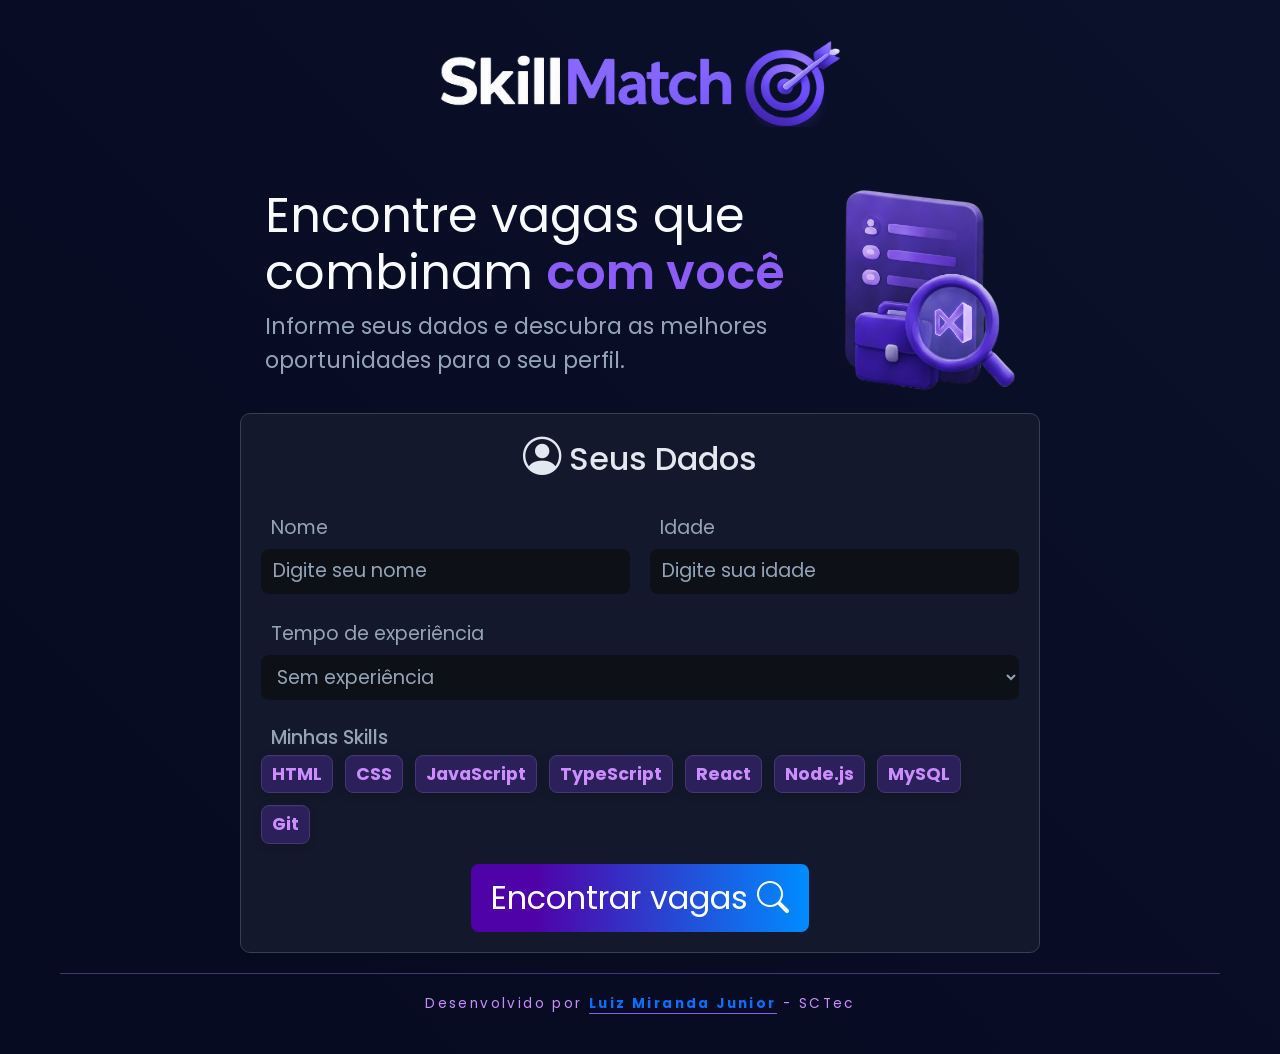
<file: index.html>
<!DOCTYPE html>
<html lang="pt-BR">

<head>
    <meta charset="UTF-8">
    <meta name="viewport" content="width=device-width, initial-scale=1.0">
    <meta name="description"
        content="Encontre vagas compatíveis com suas habilidades. O SkillMatch compara seu perfil com oportunidades disponíveis de forma simples e inteligente.">

    <title>Skill Match</title>

    <link href="https://cdn.jsdelivr.net/npm/bootstrap@5.3.8/dist/css/bootstrap.min.css" rel="stylesheet"
        integrity="sha384-sRIl4kxILFvY47J16cr9ZwB07vP4J8+LH7qKQnuqkuIAvNWLzeN8tE5YBujZqJLB" crossorigin="anonymous">

    <link rel="stylesheet" href="https://cdn.jsdelivr.net/npm/bootstrap-icons@1.13.1/font/bootstrap-icons.min.css">

    <link rel="stylesheet" href="https://www.w3schools.com/w3css/5/w3.css">

    <link rel="stylesheet" href="../assets/styles/styles.css">

    <link rel="preconnect" href="https://fonts.googleapis.com">

    <link rel="preconnect" href="https://fonts.gstatic.com" crossorigin>

    <link
        href="https://fonts.googleapis.com/css2?family=Poppins:ital,wght@0,100;0,200;0,300;0,400;0,500;0,600;0,700;0,800;0,900;1,100;1,200;1,300;1,400;1,500;1,600;1,700;1,800;1,900&display=swap"
        rel="stylesheet">
</head>

<body>

    <div class="body-container">

        <header>
            <nav class="menu" aria-label="Menu principal">
                <img src="./assets/imgs/logo-escuro.png" class="logo" alt="Logo do SkillMatch">
            </nav>
        </header>


        <main class="main-content">

            <section class="hero" aria-labelledby="titulo-principal">
                <div class="hero-titulos">
                    <div class="hero-mensagem">
                        <h1 id="titulo-principal" class="hero-titulo">
                            Encontre vagas que combinam <span class="span-txt">com você</span>
                        </h1>
                        <p class="hero-texto">
                            Informe seus dados e descubra as melhores oportunidades para o seu perfil.
                        </p>
                    </div>

                    <img src="./assets/imgs/hero-img.png" alt="Ilustração representando busca por oportunidades"
                        class="hero-img">
                </div>
            </section>

            <!-- FORMULÁRIO -->

            <section class="section-form" aria-labelledby="titulo-form">

                <form id="form-dados" action="form" method="post" class="formulario">

                    <h2 id="titulo-form" class="form-titulo">
                        <i class="bi bi-person-circle icon-title" aria-hidden="true"></i>
                        Seus Dados
                    </h2>


                    <div class="form-dados">
                        <div class="form">
                            <label for="nome" class="txt-label">Nome</label>
                            <input type="text" placeholder="Digite seu nome" id="nome" name="nome" autocomplete="name"
                                required>
                        </div>

                        <div class="form">
                            <label for="idade" class="txt-label">Idade</label>
                            <input type="number" placeholder="Digite sua idade" id="idade" name="idade"
                                class="input-number" required>
                        </div>
                    </div>

                    <div class="form">
                        <label for="experiencia" class="txt-label">
                            Tempo de experiência
                        </label>

                        <select name="experiencia" id="experiencia" required>

                            <option value="sem-experiencia">Sem experiência</option>

                            <option value="1-2-anos">1-2 anos</option>

                            <option value="3-5-anos">3-5 anos </option>

                            <option value="+5-anos">+5 anos </option>
                        </select>
                    </div>

                    <div class="lista-habilidades">
                        <h3 class="txt-label"> Minhas Skills </h3>
                        <div id="tags-habilidades" class="tags-habilidades" role="group"
                            aria-label="Lista de habilidades disponíveis">
                            <!-- BASE PARA ESCREVER COM O JAVASCRIPT -->
                        </div>
                    </div>
                    <p class="selecioneHabilidade" id="selecioneHabilidade" role="alert" aria-live="polite">
                        Selecione pelo menos uma skill!
                    </p>
                    <button type="submit" id="btn-id" class="btn btn-form btn-primary btn-lg btn-block"
                        aria-label="Encontrar vagas compatíveis">
                        Encontrar vagas
                        <i class="bi bi-search" aria-hidden="true"></i>
                    </button>
                </form>
            </section>

            <!-- VAGA DESTAQUE -->

            <section id="section-destaque" class="container-vagas hidden" aria-labelledby="titulo-destaque">
                <div class="vagas-titulos" id="vagas-titulos-destaque">
                    <h2 id="titulo-destaque">
                        <i class="bi bi-stars icon-title" aria-hidden="true"></i>
                        Destaque
                    </h2>
                    <p class="vagas-texto">
                        Vaga que mais combina com você.
                    </p>
                </div>
                <div class="container-job" id="destaque-job" aria-live="polite">
                </div>
            </section>

            <!-- RESULTADO VAGAS -->

            <section id="section-vagas" class="container-vagas hidden" aria-labelledby="titulo-vagas">
                <div class="vagas-titulos" id="vagas-titulos">
                    <h2 id="titulo-vagas">
                        <i class="bi bi-stars icon-title" aria-hidden="true"></i>
                        Vagas para você
                    </h2>
                    <p class="vagas-texto">
                        Todas as vagas baseadas no seu perfil
                    </p>
                </div>
                <div class="container-job" id="container-job" aria-live="polite">
                </div>
                <div class="container-btn">
                    <button id="btn-mais" class="btn-mais" type="button" onclick="mostrarMais()"
                        aria-label="Mostrar mais vagas">
                        Mostrar Mais
                    </button>
                </div>
            </section>
        </main>
        <footer class="rodape">
            <span class="rodape-txt">
                Desenvolvido por
                <a href="https://github.com/LuizMirandaJr" class="link-rodape" target="_blank"
                    rel="noopener noreferrer">
                    Luiz Miranda Junior</a> - SCTec</span>
        </footer>
    </div>

    <!-- SCRIPT BOOTSTRAP -->
    <script src="https://cdn.jsdelivr.net/npm/bootstrap@5.3.8/dist/js/bootstrap.bundle.min.js"
        integrity="sha384-FKyoEForCGlyvwx9Hj09JcYn3nv7wiPVlz7YYwJrWVcXK/BmnVDxM+D2scQbITxI" crossorigin="anonymous">
        </script>
    <script type="module" src="./assets/scripts/main.js"></script>


</body>

</html>
</file>
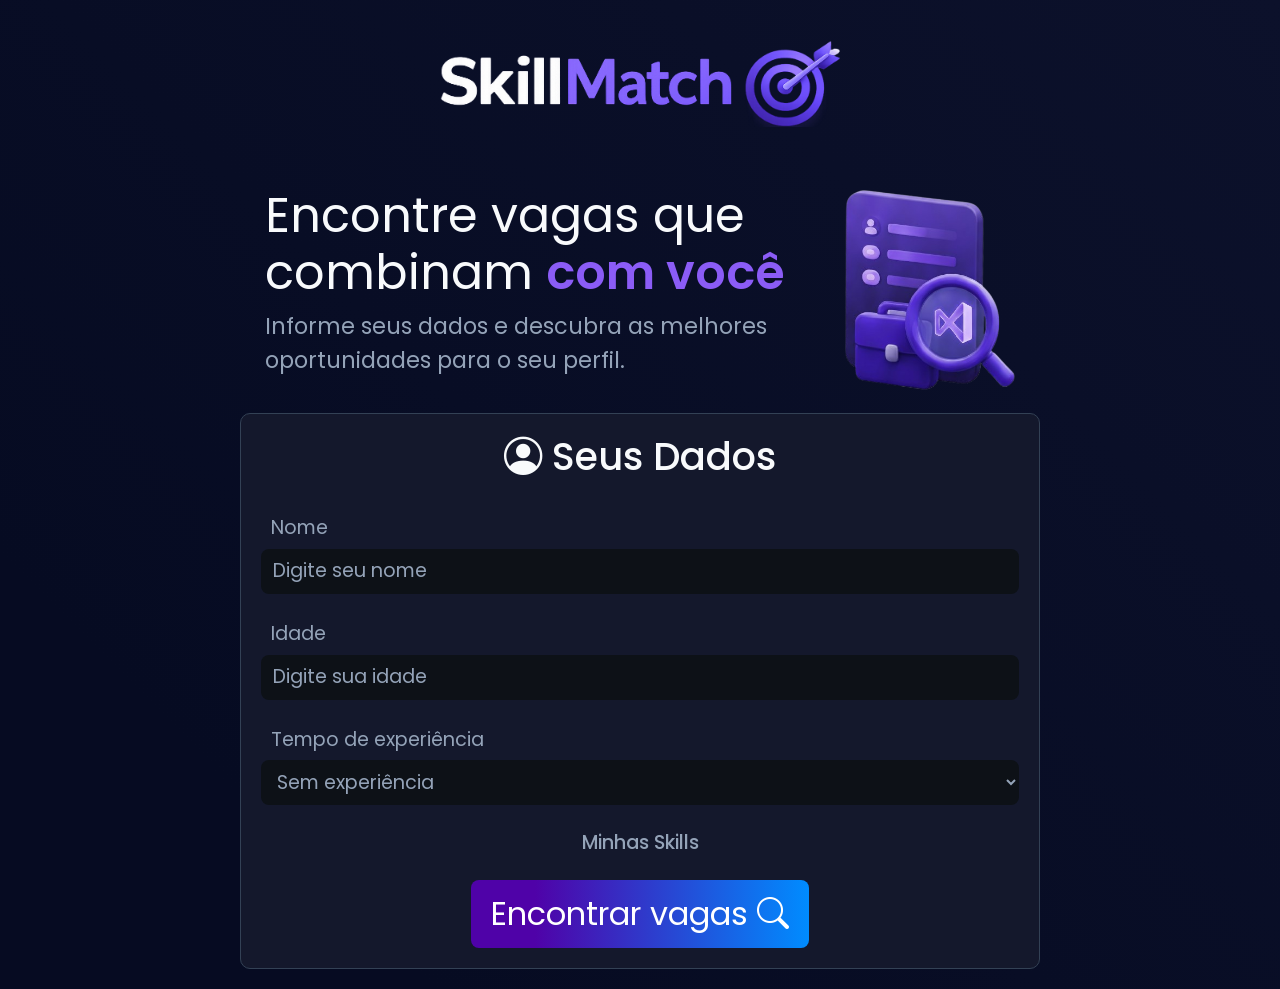
<file: pages/index.html>
<!DOCTYPE html>
<html lang="pt-BR">

<head>
    <meta charset="UTF-8">
    <meta name="viewport" content="width=device-width, initial-scale=1.0">
    <title>Skill Match</title>
    <link href="https://cdn.jsdelivr.net/npm/bootstrap@5.3.8/dist/css/bootstrap.min.css" rel="stylesheet"
        integrity="sha384-sRIl4kxILFvY47J16cr9ZwB07vP4J8+LH7qKQnuqkuIAvNWLzeN8tE5YBujZqJLB" crossorigin="anonymous">
    <link rel="stylesheet" href="https://cdn.jsdelivr.net/npm/bootstrap-icons@1.13.1/font/bootstrap-icons.min.css">
    <link rel="stylesheet" href="https://www.w3schools.com/w3css/5/w3.css">
    <link rel="stylesheet" href="../assets/styles/styles.css">
    <link rel="preconnect" href="https://fonts.googleapis.com">
    <link rel="preconnect" href="https://fonts.gstatic.com" crossorigin>
    <link
        href="https://fonts.googleapis.com/css2?family=Poppins:ital,wght@0,100;0,200;0,300;0,400;0,500;0,600;0,700;0,800;0,900;1,100;1,200;1,300;1,400;1,500;1,600;1,700;1,800;1,900&display=swap"
        rel="stylesheet">
</head>

<body>
    <div class="body-container">
        <header>
            <nav class="menu">
                <img src="../assets/imgs/logo-escuro.png" class="logo" alt="logo skillmatch">
            </nav>
        </header>
        <main class="main-content">
            <section class="hero">
                <div class="hero-titulos">
                    <div class="hero-mensagem">
                        <h1 class="hero-titulo">Encontre vagas que combinam <span class="span-txt">com você</span></h1>
                        <p class="hero-texto">Informe seus dados e descubra as melhores oportunidades para o seu perfil.
                        </p>
                    </div>
                    <img src="../assets/imgs/hero-img.png" alt="icone para skillmatch" class="hero-img">
                </div>
            </section>
            <!-- FORMULÁRIO -->
            <section class="section-form">
                <form id="form-dados" action="form" class="formulario">
                    <h2 id="titulo-h2" class="form-titulo"><i class="bi bi-person-circle icon-title"></i> Seus Dados
                    </h2>
                    <div class="form">
                        <label for="nome" class="txt-label">Nome</label>
                        <input type="text" placeholder="Digite seu nome" id="nome" required>
                    </div>
                    <div class="form">
                        <label for="idade" class="txt-label">Idade</label>
                        <input type="number" placeholder="Digite sua idade" id="idade" class="input-number" required>
                    </div>
                    <div class="form">
                        <label for="experiencia" class="txt-label">Tempo de experiência</label>
                        <select name="experiencia" id="experiencia" required>
                            <option value="sem-experiencia">Sem experiência</option>
                            <option value="1-2-anos">1-2 anos</option>
                            <option value="3-5-anos">3-5 anos</option>
                            <option value="+5-anos">+5 anos</option>
                        </select>
                    </div>

                    <div class="lista-habilidades">
                        <h3 class="txt-label">Minhas Skills</h3>
                        <div id="tags-habilidades" class="tags-habilidades">
                            <!-- BASE PARA ESCREVER COM O JAVASCRIPT -->
                            <!-- <label class="checkbox-habilidade texto-habilidade">
                            <input type="checkbox" name="habilidades" value="habilidade">
                            <span>CSS</span>
                        </label> -->
                        </div>
                    </div>
                    <p class="selecioneHabilidade" id="selecioneHabilidade">Selecione pelo menos uma skill!</p>

                    <button type="submit" id="btn-id" class="btn btn-form btn-primary btn-lg btn-block">Encontrar vagas
                        <i class="bi bi-search"></i></button>
                </form>
            </section>

            <!-- VAGA DESTAQUE -->
            <section id="section-destaque" class="container-vagas hidden">
                <div class="vagas-titulos" id="vagas-titulos">
                    <h2 id="titulo-h2"><i class="bi bi-stars icon-title"></i> Destaque</h2>
                    <p class="vagas-texto">Vaga que mais combina com você.</p>
                </div>
                <div class="container-job" id="destaque-job">
                </div>
            </section>
            <!-- RESULTADO VAGAS -->
            <section id="section-vagas" class="container-vagas hidden">
                <div class="vagas-titulos" id="vagas-titulos">
                    <h2 id="titulo-h2"><i class="bi bi-stars icon-title"></i> Vagas para você</h2>
                    <p class="vagas-texto">Todas as vagas baseadas no seu perfil</p>
                </div>
                <div class="container-job" id="container-job">
                </div>
                <div class="container-btn">
                    <button id="btn-mais" class="btn-mais" onclick="mostrarMais()">Mostrar Mais</button>
                </div>
            </section>
        </main>
    </div>
    <script src="https://cdn.jsdelivr.net/npm/bootstrap@5.3.8/dist/js/bootstrap.bundle.min.js"
        integrity="sha384-FKyoEForCGlyvwx9Hj09JcYn3nv7wiPVlz7YYwJrWVcXK/BmnVDxM+D2scQbITxI"
        crossorigin="anonymous"></script>
    <script src="../assets/scripts/main.js"></script>
</body>

</html>
</file>
<file: assets/styles/styles.css>
* {
    margin: 0;
    padding: 0;
    box-sizing: border-box;
}

:root {
    /* Paleta Principal */
    --primaria: #6D4AFF;
    --secundaria: #8B5CF6;


    /* Layout Claro */
    --bg-claro: #F6F8FC;
    --bg-card-claro: #FFFFFF;
    --title-claro: #1E293B;
    --txt-prin-claro: #334155;
    --txt-sec-claro: #64748B;

    /* Layout Escuro */

    --bg-escuro: #0D1117;
    --bg-card-escuro: #14182C;
    --title-esc: #F8FAFC;
    --txt-prin-esc: #E2E8F0;
    --txt-sec-esc: #94A3B8;
    --tag: #2c205a;
    --tag-borda: #443677;
    --tag-txt: #cb8dff;
    --card-bg-esc: #161D2E;


    /* Gradientes */
    --gradiente-bg-escuro: linear-gradient(45deg, rgb(6, 11, 34) 19%, rgb(12, 17, 43) 100%);
    --gradiente-bg-destaque: linear-gradient(45deg, #251c3b 19%, #2a0b5c 100%);
    --gradiente-roxo: linear-gradient(90deg, rgb(67, 19, 126) 19%, rgb(91, 39, 151) 100%);
    --gradiente-verde: linear-gradient(90deg, rgb(3, 58, 20) 19%, rgb(5, 92, 2) 100%);
    --gradiente-laranja: linear-gradient(90deg, rgb(122, 68, 5) 19%, rgb(156, 95, 24) 100%);
    --gradiente-vermelho: linear-gradient(90deg, rgb(126, 0, 0) 19%, rgb(167, 24, 24) 100%);


    /* Bordas */

    --borda-card: 1px solid var(--txt-prin-claro);
}

body {
    font-family: "Poppins", sans-serif;
    font-size: 16px;
    background: var(--gradiente-bg-escuro);
}

.body-container {
    width: 100%;
    min-height: 100vh;
    padding: 20px;
    display: flex;
    flex-direction: column;
    flex-wrap: wrap;
    align-items: center;
    justify-content: center;
    gap: 20px;
}

/* MENU NAVEGAÇÃO --- JA DEIXEI PREPARADO PARA FUTURAS ATUALIZAÇÕES */

nav {
    display: flex;
    flex-wrap: wrap;
    align-items: center;
    justify-content: center;
}

nav img {
    width: 250px;
    margin: 20px 0;
}

/* TITULO E ICONE --- HERO */

.hero {
    padding: 20px 0;
}

.hero-img {
    height: 100px;
}

.hero-titulos {
    display: flex;
    align-items: center;
    justify-content: center;
    gap: 20px;
}

.hero-mensagem {
    width: 70%;
}

.hero-titulo {
    font-size: 1.4rem;
    font-weight: 400;
    color: var(--title-esc);
}

.span-txt {
    font-size: 1.4rem;
    font-weight: 600;
    color: var(--secundaria);
}

.hero-texto {
    font-size: 0.75rem;
    color: var(--txt-sec-esc);
}

/* FORMULÁRIO */

#titulo-h2 {
    font-size: 1.4rem;
    color: var(--title-esc);
    text-align: center;
}

.icon-title {
    font-size: 1.6rem;
}

.formulario {
    background-color: var(--bg-card-escuro);
    border: var(--borda-card);
    border-radius: 10px;
    padding: 20px 20px;
    color: var(--txt-prin-esc);
    display: flex;
    gap: 20px;
    flex-direction: column;
    align-items: center;
    justify-content: center;
}

.form-dados {
    display: flex;
    flex-direction: column;
    width: 100%;
    gap: 20px;
}

.form {
    display: flex;
    flex-direction: column;
    width: 100%;
    color: var(--txt-sec-esc);
}

.form input,
.form select,
.form option {
    padding: 8px 12px;
    border-radius: 8px;
    width: 100%;
    border: none;
    outline: none;
    transition: all 0.2s;
    background: var(--bg-escuro);
    font-size: 1.125rem;
    color: var(--txt-sec-esc);
}


input[type="number"]::-webkit-outer-spin-button,
input[type="number"]::-webkit-inner-spin-button {
    -webkit-appearance: none;
    margin: 0;
}

input[type="number"] {
    -moz-appearance: textfield;
}


.input-salario {
    display: flex;
    align-items: center;
    justify-content: center;
    background: var(--bg-escuro);
    border-radius: 8px;
}

.reais {
    font-weight: 500;
    padding: 8px 20px;
    display: flex;
    align-items: center;
    justify-content: center;
    border-right: solid 1px var(--card-bg-esc);
}

.form input:focus,
.form select:focus,
.form option:focus {
    outline: solid 2px var(--secundaria);
    background: var(--tag);
}

.form input::placeholder {
    color: var(--txt-sec-esc);
}


.form-habilidades {
    display: flex;
    gap: 10px;
}

#input-habilidades {
    margin: 0;
}

.tags-habilidades {
    display: flex;
    flex-wrap: wrap;
    gap: 8px;
}

.checkbox-habilidade {
    background: var(--tag);
    color: var(--tag-txt);
    font-weight: bold;
    padding: 5px 10px;
    border: solid 1px var(--tag-borda);
    border-radius: 8px;
    box-shadow: inset 0 1px 1px rgba(255, 255, 255, .03), 0 2px 8px rgba(0, 0, 0, .18);
    cursor: pointer;
}

.checkbox-habilidade input {
    display: none;
}

.checkbox-habilidade:has(input:checked) {
    background: var(--secundaria);
    border: solid 1px var(--tag-txt);
    color: var(--tag);
}

.texto-habilidade {
    font-size: 0.85rem;
}

.selecioneHabilidade {
    position: absolute;
    display: flex;
    align-items: center;
    justify-content: center;
    color: var(--title-esc);
    background-color: transparent;
    padding: 4px 30px;
    border-radius: 10px;
    width: 100%;
    opacity: 0;
    overflow: hidden;
    transition: all .5s ease;
}

.icon-tag {
    font-size: 0.75rem;
}

.txt-label {
    font-family: "Poppins", sans-serif;
    color: var(--txt-sec-esc);
    font-size: 1.1rem;
    padding: 6px 10px;
    margin: 0;
}

.btn-form {
    background: linear-gradient(90deg, rgba(79, 2, 168, 1) 19%, rgba(0, 140, 255, 1) 100%);
    border: none;
    transition: transform 1s ease, filter .3s ease;
}

.btn-form:hover {
    filter: brightness(1.5);
    box-shadow: inset 0 1px 1px rgba(255, 255, 255, .03), 0 2px 8px rgba(0, 0, 0, .18);
}

.container-btn {
    padding: 20px 0;
}

.btn-mais {
    display: flex;
    align-items: center;
    justify-content: center;
    background: var(--title-claro);
    padding: 10px 20px;
    border: none;
    border-radius: 10px;
    color: var(--txt-sec-esc);
    transition: transform 1s ease, filter .3s ease;
}

.btn-mais:hover {
    filter: brightness(1.5);
    box-shadow: inset 0 1px 1px rgba(255, 255, 255, .03), 0 2px 8px rgba(0, 0, 0, .18);
}

/* CARDS DE VAGAS */

.card {
    display: flex;
    gap: 8px;
    flex-wrap: wrap;
    align-items: center;
    justify-content: center;
    min-width: 100%;
    padding: 14px;
    border-radius: 18px;
    max-height: 300px;
}


.container-vagas {
    width: 100%;
    display: flex;
    flex-direction: column;
    flex-wrap: wrap;
    align-items: center;
    justify-content: center;
}

.vagas-titulos {
    color: var(--title-esc);
    padding: 10px 0;
}

/* .destaque-job {
    width: 100%;
}
 */

.container-job {
    padding: 10px 0;
    display: flex;
    flex-wrap: wrap;
    align-items: center;
    justify-content: center;
    gap: 12px;
    width: 100%;
}

.container-card {
    background: var(--bg-card-escuro);
    border: 2px solid var(--gradiente-roxo);
    display: flex;
}

.container-destaque {
    padding: 10px 0;
    padding: 18px;
    border-radius: 18px;
    background: var(--gradiente-bg-destaque);
    border: 2px solid var(--gradiente-roxo);
}

.vagas-texto {
    text-align: center;
    color: var(--txt-sec-esc);
    font-size: 0.85rem;
    margin: 0
}


.job-card-sup {
    width: 100%;
    display: flex;
    align-items: center;
    justify-content: flex-start;
    gap: 20px;
}

.logo-vaga img {
    height: 70px;
    width: 70px;
}

.job-infos {
    display: flex;
    flex-direction: column;
    align-items: flex-start;
    justify-content: center;
    color: var(--txt-sec-esc);
}

.empresa {
    font-size: 0.9rem;
    text-align: left;
    margin: 0;
}

.cargo-vaga {
    font-size: 1.2rem;
    font-weight: 500;
    color: var(--title-esc);
    margin: 0;
}

.infos-contrato {
    display: flex;
    gap: 10px;
    margin-top: 4px;
    margin-bottom: 10px;
}

.tag-vaga {
    display: flex;
    flex-wrap: nowrap;
    font-size: 0.7rem;
    letter-spacing: 0.025rem;
    font-weight: 500;
    padding: 4px 6px;
    border-radius: 6px;
}

.bg-modelo {
    background: var(--gradiente-roxo);
    color: var(--tag-txt);
}

.bg-salario {
    background: var(--gradiente-verde);
    color: #7ffda7;
}

.bg-contrato {
    background: var(--gradiente-laranja);
    color: #ffd415;
}

.container-skills {
    display: flex;
    flex-direction: column;
    width: 100%;
    align-items: flex-start;
    justify-content: center;
    gap: 10px;
}

.skills-titulo {
    font-size: 0.85rem;
    font-weight: bold;
    color: var(--txt-sec-esc);
    margin: 0;
}

.skills-vaga {
    display: flex;
    flex-wrap: wrap;
    gap: 4px;
    font-size: 0.75rem;
    border-radius: 6px;
}

.tag-skill {
    padding: 2px 4px;
    border-radius: 4px;
}

.skill-ok {
    background: var(--gradiente-verde);
    color: #7ffda7;
}

.skill-falta {
    background: var(--gradiente-vermelho);
    color: #ff8989;
}

.compatibilidade {
    width: 100%;
    display: flex;
    flex-wrap: wrap;
    gap: 8px;
    margin-top: auto;
}

.barra {
    width: 100%;
    margin: 0;
}

.barra-bg {
    background-color: var(--bg-escuro);
}

.barra-cor {
    background: var(--gradiente-roxo);
    padding: 4px;
}

.barra-destaque {
    background: var(--gradiente-laranja);
    background-color: #85541b;
}

.barra-txt {
    color: #bb8be9;
    font-weight: 500;
    display: flex;
}

.destaque-txt {
    color: #ffeaa6;
    font-weight: 500;
}

.comp-texto {
    font-size: 0.85rem;
    color: var(--txt-sec-esc);
    margin: 0;
}

.hidden {
    display: none;
}


.form input:-webkit-autofill,
.form input:-webkit-autofill:hover,
.form input:-webkit-autofill:focus,
.form input:-webkit-autofill:active {
    -webkit-box-shadow: 0 0 0 1000px var(--bg-escuro) inset !important;
    -webkit-text-fill-color: var(--txt-sec-esc) !important;
    caret-color: var(--txt-sec-esc);
    transition: background-color 9999s ease-in-out 0s;
}

.rodape {
    display: flex;
    justify-content: center;
    width: 100%;
    border-top: solid 1px var(--tag-borda);
}

.rodape-txt {
    color: var(--tag-txt);
    padding: 20px 0;
    font-size: 0.85rem;
    letter-spacing: 0.15rem;
}

.link-rodape {
    text-decoration: none;
    font-weight: bold;
    border-bottom: solid 0.1px var(--secundaria);
}

/* --------- RESPONSIVIDADE --------- */

@media (min-width: 768px) {

    .body-container {
        flex-direction: column;
        max-width: 1200px;
        margin: auto;
    }

    /* LOGO - NAV MENU */
    .menu img {
        width: 400px;
    }

    /* HERO */

    .hero-img {
        height: 200px;
    }

    .hero-mensagem {
        width: 70%;
    }

    .hero-titulo {
        font-size: 3rem;
        font-weight: 400;
        color: var(--title-esc);
    }

    .span-txt {
        font-size: 3rem;
        font-weight: 600;
        color: var(--secundaria);
    }

    .hero-texto {
        font-size: 1.4rem;
        color: var(--txt-sec-esc);
    }

    .hero {
        max-width: 800px;
        margin: auto;
    }

    /* FORMULARIO */

    .formulario {
        max-width: 800px;
        margin: auto;
    }

    .form-dados {
        flex-direction: row;
        width: 100%;
        gap: 20px;
    }

    #titulo-h2 {
        font-size: 2.4rem;

    }

    .icon-title {
        font-size: 2.4rem;
    }

    .txt-label {
        font-size: 1.2rem;
    }

    .form input,
    .form select {
        font-size: 1.2rem;
    }

    .texto-habilidade {
        font-size: 1.1rem;
    }

    .tags-habilidades {
        gap: 12px;
    }

    .btn-form {
        font-size: 2rem;
        padding: 10px 20px;
    }

    /* CARDS DESTAQUE / VAGAS */

    .job-card-sup {
        gap: 80px;
    }

    #section-destaque {
        max-width: 800px;
        margin: 0 auto;
    }

    #container-job {
        display: flex;
        flex-direction: row;
        flex-wrap: wrap;
        gap: 10px;
        justify-content: center;
        max-width: 800px;
    }

    .card {
        min-height: 260px;
    }

    .skills-titulo {
        font-size: 1rem;
        color: var(--txt-sec-esc);
        margin: 0;
    }

    .skills-vaga {
        gap: 4px;
        font-size: 0.9rem;
        border-radius: 6px;
    }

    .tag-skill {
        padding: 4px 8px;
        border-radius: 8px;
    }
}
</file>
